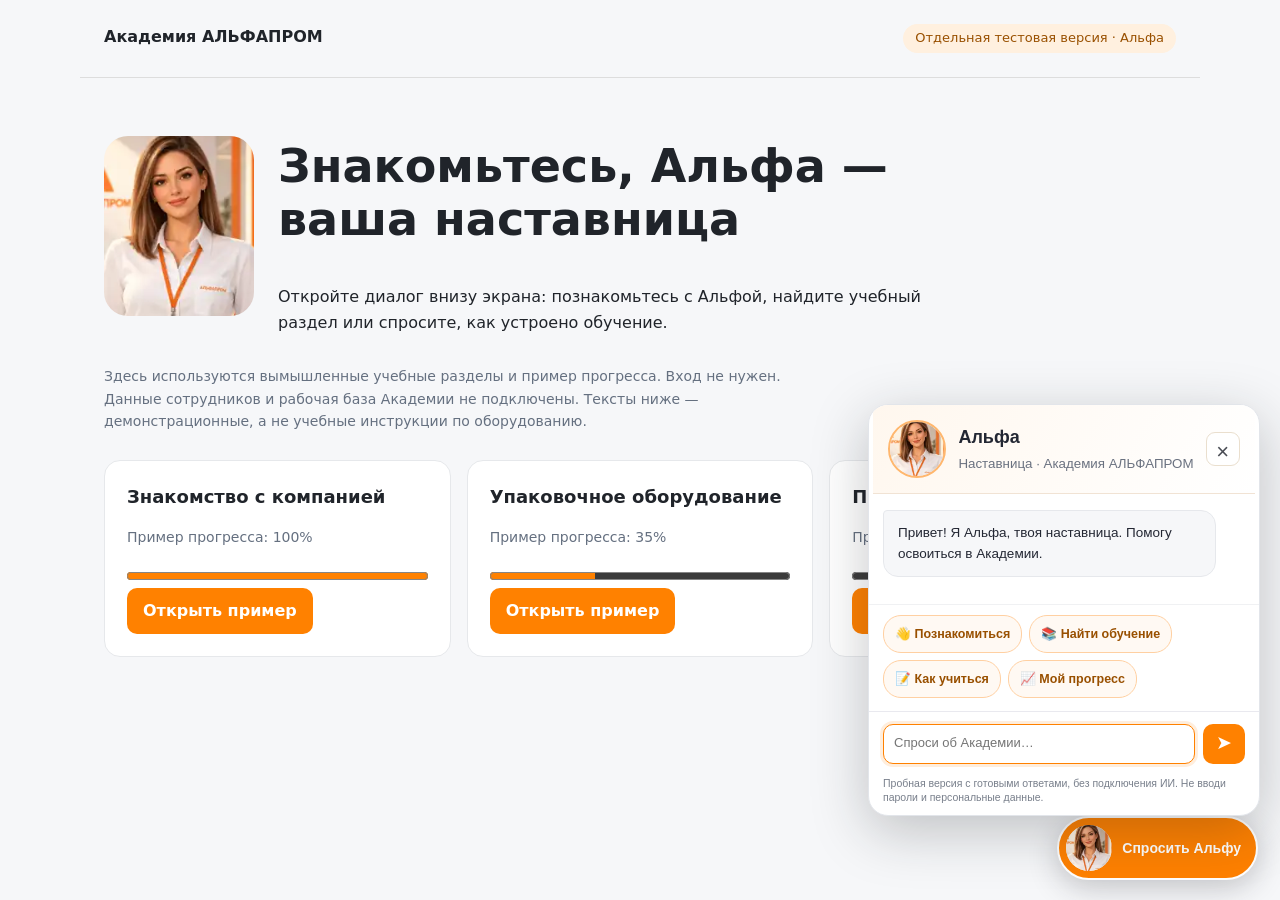
<file: alpha-demo.html>
<!doctype html>
<html lang="ru"><head><meta charset="utf-8"><meta name="viewport" content="width=device-width,initial-scale=1"><meta name="robots" content="noindex,nofollow"><meta http-equiv="Content-Security-Policy" content="default-src 'self'; script-src 'self' 'unsafe-inline'; style-src 'self' 'unsafe-inline'; img-src 'self'; connect-src 'none'; object-src 'none'; base-uri 'none'; form-action 'none'"><title>Альфа — тестовая Академия</title><link rel="stylesheet" href="./alpha-assistant.css"><style>
*{box-sizing:border-box}body{margin:0;background:#f6f7f9;color:#20242a;font:16px/1.6 system-ui,sans-serif}header,main{max-width:1120px;margin:auto;padding:24px}header{display:flex;justify-content:space-between;gap:16px;flex-wrap:wrap;border-bottom:1px solid #ddd}.brand{font-weight:800}.badge{color:#995000;background:#fff0df;padding:4px 12px;border-radius:30px;font-size:13px}main{padding-bottom:140px}h1{font-size:clamp(28px,4vw,46px);line-height:1.15;max-width:720px}p{max-width:680px}.intro{display:flex;gap:24px;align-items:center;flex-wrap:wrap}.portrait{width:150px;height:180px;object-fit:cover;object-position:50% 20%;border-radius:24px}.grid{display:grid;grid-template-columns:repeat(auto-fit,minmax(230px,1fr));gap:16px;margin-top:28px}.card{background:white;border:1px solid #e6e8eb;border-radius:16px;padding:22px}.card h2{font-size:18px;margin:0 0 8px}button{font:inherit;cursor:pointer}.open{background:#ff8100;border:0;border-radius:10px;padding:10px 16px;color:white;font-weight:700}.muted{color:#657080;font-size:14px}progress{width:100%;accent-color:#ff8100}#lesson{background:white;border:1px solid #ddd;border-radius:16px;padding:24px;margin-top:24px;scroll-margin-top:20px}#lesson[hidden]{display:none}
</style></head><body>
<header><div class="brand">Академия АЛЬФАПРОМ</div><div class="badge">Отдельная тестовая версия · Альфа</div></header>
<main><section class="intro"><img class="portrait" src="./assets/alfa-mentor.webp" alt="Альфа, наставница Академии"><div><h1>Знакомьтесь, Альфа — ваша наставница</h1><p>Откройте диалог внизу экрана: познакомьтесь с Альфой, найдите учебный раздел или спросите, как устроено обучение.</p></div></section>
<p class="muted">Здесь используются вымышленные учебные разделы и пример прогресса. Вход не нужен. Данные сотрудников и рабочая база Академии не подключены. Тексты ниже — демонстрационные, а не учебные инструкции по оборудованию.</p>
<div class="grid" id="modules"></div><section id="lesson" hidden tabindex="-1"><span class="badge">Демонстрационный раздел</span><h2 id="lesson-title"></h2><p>Переход из диалога Альфы работает. В действующей Академии здесь открывается соответствующий учебный модуль. В этой демоверсии показан только пример навигации.</p><button class="open" id="back" type="button">Вернуться к разделам</button></section>
</main><script src="./alpha-assistant.js"></script><script>
"use strict";
const modules=[{id:"company",title:"Знакомство с компанией",progress:100},{id:"packaging",title:"Упаковочное оборудование",progress:35},{id:"food",title:"Пищевое оборудование",progress:0}];
function openModule(id){const mod=modules.find(m=>m.id===id);if(!mod)return false;document.getElementById("lesson-title").textContent=mod.title;const lesson=document.getElementById("lesson");lesson.hidden=false;lesson.scrollIntoView({behavior:"smooth",block:"start"});lesson.focus();return true}
for(const mod of modules){const card=document.createElement("article");card.className="card";const h=document.createElement("h2");h.textContent=mod.title;const p=document.createElement("p");p.className="muted";p.textContent="Пример прогресса: "+mod.progress+"%";const bar=document.createElement("progress");bar.max=100;bar.value=mod.progress;bar.setAttribute("aria-label",mod.title);const button=document.createElement("button");button.className="open";button.type="button";button.textContent="Открыть пример";button.onclick=()=>openModule(mod.id);card.append(h,p,bar,button);document.getElementById("modules").append(card)}
document.getElementById("back").onclick=()=>{document.getElementById("lesson").hidden=true;document.querySelector(".open").focus()};
window.AlphaAssistant.mount({name:"",modules,onNavigate:openModule});
</script></body></html>
</file>
<file: alpha-assistant.css>
/* Alfa mentor widget; intentionally isolated from Academy styles */
.alpha-assistant, .alpha-assistant * { box-sizing: border-box; }
.alpha-assistant { font-family: -apple-system,BlinkMacSystemFont,"Segoe UI",Arial,sans-serif; color: #232733; }
.alpha-assistant[hidden], .alpha-assistant [hidden] { display:none !important; }
.alpha-launcher { position:fixed; z-index:900; right:22px; bottom:20px; display:flex; align-items:center; gap:10px; padding:7px 15px 7px 7px; border:2px solid #fff; border-radius:999px; box-shadow:0 8px 30px rgba(30,32,38,.23); background:#ff8100; color:#fff; font-size:14px; font-weight:800; cursor:pointer; }
.alpha-launcher:hover { background:#e87300; transform:translateY(-2px); }
.alpha-photo { width:46px; height:46px; object-fit:cover; object-position:50% 25%; flex-shrink:0; border-radius:50%; background:#fff3e5; }
.alpha-panel { position:fixed; z-index:900; right:20px; bottom:84px; width:min(392px,calc(100vw - 32px)); max-height:min(690px,calc(100dvh - 110px)); display:flex; flex-direction:column; overflow:hidden; background:#fff; border:1px solid #e2e5ea; border-radius:20px; box-shadow:0 15px 55px rgba(27,30,35,.25); }
.alpha-head { display:flex; gap:12px; align-items:center; padding:15px 15px; background:linear-gradient(120deg,#fff7ee,#fff); border-bottom:1px solid #f1e3d4; }
.alpha-head .alpha-photo { width:58px; height:58px; border:2px solid #ffb76e; }
.alpha-title { flex:1; min-width:0; }
.alpha-title strong { display:block; font-size:18px; font-weight:800; }
.alpha-title small { display:block; margin-top:3px; color:#6b7280; line-height:1.4; }
.alpha-close { width:34px;height:34px; border-radius:9px; border:1px solid #eadfce; background:#fff; color:#4a4d55; font-size:22px;cursor:pointer; }
.alpha-messages { flex:1; min-height:110px; overflow-y:auto; padding:16px 14px; display:flex; flex-direction:column; gap:12px; scroll-behavior:smooth; }
.alpha-message { max-width:92%; padding:12px 14px; font-size:13.5px; line-height:1.55; border-radius:15px; white-space:pre-line; word-break:break-word; }
.alpha-message.mentor { background:#f6f7f9; border:1px solid #e6e8ec; align-self:flex-start; border-top-left-radius:4px; }
.alpha-message.employee { background:#ff8100; color:#fff; align-self:flex-end; border-top-right-radius:4px; }
.alpha-actions { display:flex; flex-wrap:wrap; gap:7px; padding:10px 14px 13px; border-top:1px solid #f0f1f3; max-height:154px; overflow-y:auto; }
.alpha-actions button, .alpha-module-link { border:1px solid #ffd0a2; background:#fff9f3; border-radius:18px; color:#995000; font-weight:650; font-size:12.5px; padding:8px 11px; cursor:pointer; text-align:left; }
.alpha-actions button:hover, .alpha-module-link:hover { background:#ffe9d1; }
.alpha-modules { display:flex; flex-direction:column; gap:7px; align-items:flex-start; }
.alpha-module-link { border-radius:10px; max-width:100%; }
.alpha-input-wrap { display:flex; gap:8px; padding:12px 14px; border-top:1px solid #e9e9ef; }
.alpha-input { width:100%; min-width:0; min-height:40px; border:1px solid #dadee4; border-radius:10px; padding:8px 10px; outline:0; font:inherit; font-size:13px; }
.alpha-input:focus { border-color:#ff8100; box-shadow:0 0 0 3px #ff810022; }
.alpha-send { border:0; border-radius:10px; padding:0 13px; background:#ff8100; color:#fff; font-size:19px; cursor:pointer; }
.alpha-disclaimer { padding:0 14px 10px; color:#787f8b; font-size:10.5px; line-height:1.4; }
@media (max-width:680px) {
  .alpha-launcher { right:12px;bottom:12px; padding:5px 12px 5px 5px; }
  .alpha-launcher .alpha-photo { width:40px;height:40px; }
  .alpha-panel { right:8px;left:8px;width:auto;bottom:69px;max-height: min(610px,calc(100dvh - 87px)); }
}
@media (prefers-reduced-motion: reduce) { .alpha-assistant * { scroll-behavior:auto!important; transition:none!important; } }
</file>
